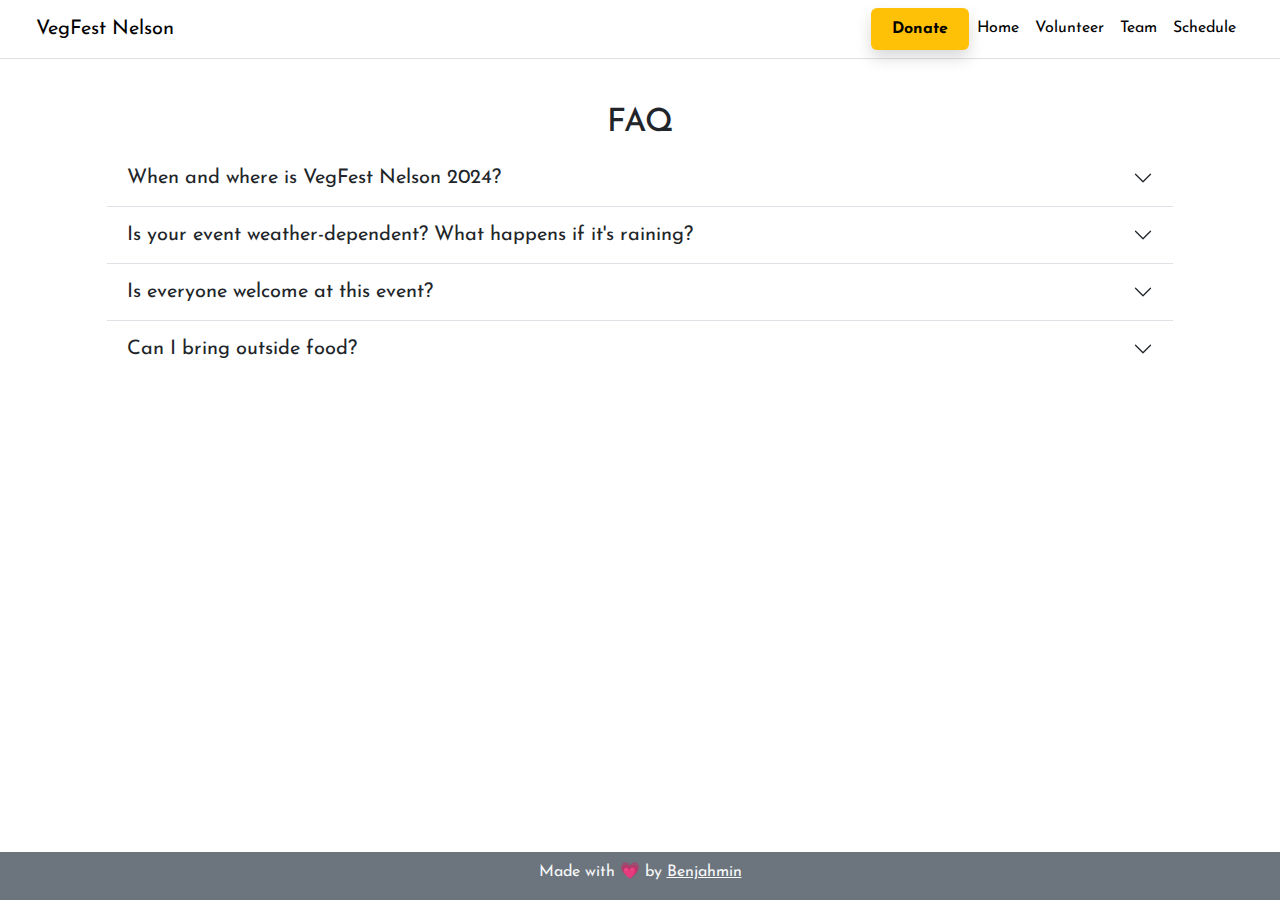
<file: faq.html>
<!DOCTYPE html>
<html lang="en">

<head>
    <meta charset="UTF-8">
    <meta name="viewport" content="width=device-width, initial-scale=1.0">
    <link rel="stylesheet" href="https://cdnjs.cloudflare.com/ajax/libs/font-awesome/4.7.0/css/font-awesome.min.css">
    <link href="https://cdn.jsdelivr.net/npm/bootstrap@5.3.3/dist/css/bootstrap.min.css" rel="stylesheet"
        integrity="sha384-QWTKZyjpPEjISv5WaRU9OFeRpok6YctnYmDr5pNlyT2bRjXh0JMhjY6hW+ALEwIH" crossorigin="anonymous">
    <link rel="stylesheet" href="https://cdnjs.cloudflare.com/ajax/libs/font-awesome/4.7.0/css/font-awesome.min.css">
    <link rel="stylesheet" href="style.css">
    <script src="https://cdn.jsdelivr.net/npm/bootstrap@5.3.3/dist/js/bootstrap.bundle.min.js"
        integrity="sha384-YvpcrYf0tY3lHB60NNkmXc5s9fDVZLESaAA55NDzOxhy9GkcIdslK1eN7N6jIeHz"
        crossorigin="anonymous"></script>
    <title>VegFest Nelson</title>
    <link rel="icon" type="image/x-icon" href="/images/favicon.png">

</head>

<body>
    <header>
        <nav class="navbar navbar-expand-lg fixed-top bg-white border-bottom">
            <div class="container-fluid">
                <a class="navbar-brand px-4" href="./index.html">VegFest Nelson</a>
                <button class="navbar-toggler" type="button" data-bs-toggle="collapse" data-bs-target="#navbarNav"
                    aria-controls="navbarNav" aria-expanded="false" aria-label="Toggle navigation">
                    <span class="navbar-toggler-icon"></span>
                </button>
                <div class="collapse navbar-collapse" id="navbarNav">
                    <ul class="navbar-nav ms-auto px-4">
                        <li class="nav-item bg-warning btn py-0 shadow" id="media">
                            <a href="https://www.gofundme.com/f/help-veg-fest-nelsons-message-to-save-animals"
                                target="_blank" class="nav-link active fw-bold">Donate</a>
                        </li>
                        <li class="nav-item">
                        <li class="nav-item">
                            <a class="nav-link active" href="./index.html">Home</a>
                        </li>

                        <li class="nav-item">
                            <a class="nav-link active" href="https://forms.gle/e1QvQvvYbcWp2ndZ7"
                                target="_blank">Volunteer</a>
                        </li>
                        <li class="nav-item">
                            <a class="nav-link active" href="./team.html">Team</a>
                        </li>
                        <li class="nav-item">
                            <a class="nav-link active" href="./schedule.html">Schedule</a>

                        </li>
                    </ul>
                </div>
            </div>
        </nav>
    </header>


    <section class="text-dark text-center py-2 my-5 mx-auto  col-10" id="faq">
        <h2 class="mt-5">FAQ</h2>
        <div class="accordion accordion-flush" id="accordionFlushExample">
            <div class="accordion-item">
                <h2 class="accordion-header" id="flush-headingOne">
                    <button class="accordion-button collapsed" type="button" data-bs-toggle="collapse"
                        data-bs-target="#flush-collapseOne" aria-expanded="false" aria-controls="flush-collapseOne">
                        When and where is VegFest Nelson 2024?
                    </button>
                </h2>
                <div id="flush-collapseOne" class="accordion-collapse collapse" aria-labelledby="flush-headingOne"
                    data-bs-parent="#accordionFlushExample">
                    <div class="accordion-body text-start">Sunday, August 18, 2024
                        300 Block of Baker St., Nelson, BC, Canada
                    </div>
                </div>
            </div>
            <div class="accordion-item">
                <h2 class="accordion-header" id="flush-headingTwo">
                    <button class="accordion-button collapsed" type="button" data-bs-toggle="collapse"
                        data-bs-target="#flush-collapseTwo" aria-expanded="false" aria-controls="flush-collapseTwo">
                        Is your event weather-dependent? What happens if it's raining?
                    </button>
                </h2>
                <div id="flush-collapseTwo" class="accordion-collapse collapse" aria-labelledby="flush-headingTwo"
                    data-bs-parent="#accordionFlushExample">
                    <div class="accordion-body text-start">
                        Our event is happening - rain or shine! We are
                        also tough and a little rain is not going to stop us from having the best time ever at
                        VegFest!
                        p.s. rain will be great
                        for the fires so hoping for more of it 💚.
                    </div>
                </div>
            </div>


            <div class="accordion-item">
                <h2 class="accordion-header" id="flush-headingFour">
                    <button class="accordion-button collapsed" type="button" data-bs-toggle="collapse"
                        data-bs-target="#flush-collapseFour" aria-expanded="false" aria-controls="flush-collapseFour">
                        Is everyone welcome at this event?
                    </button>
                </h2>
                <div id="flush-collapseFour" class="accordion-collapse collapse" aria-labelledby="flush-headingFour"
                    data-bs-parent="#accordionFlushExample">
                    <div class="accordion-body text-start">
                        Yes... as long as you are kind! VegFest welcomes all individuals, including people of
                        different
                        races, ethnicities,
                        religions, ages, abilities, genders, sexual orientations, and no matter where you are on
                        your
                        food journey.
                    </div>
                </div>
            </div>

            <div class="accordion-item">
                <h2 class="accordion-header" id="flush-headingFive">
                    <button class="accordion-button collapsed" type="button" data-bs-toggle="collapse"
                        data-bs-target="#flush-collapseFive" aria-expanded="false" aria-controls="flush-collapseFive">
                        Can I bring outside food?
                    </button>
                </h2>
                <div id="flush-collapseFive" class="accordion-collapse collapse" aria-labelledby="flush-headingFive"
                    data-bs-parent="#accordionFlushExample">
                    <div class="accordion-body text-start">
                        Yes - but with so much delicious food to eat at VegFest, why on earth would you want to?!
                    </div>
                </div>
            </div>
        </div>
    </section>

    <!-- <div class="d-flex justify-content-center gap-4 align-items-center">
        <img src="./images/facebook_logo.png" style="height: 2.5rem;" />
        <img src="./images/Instagram_logo.jpeg" style="height: 3rem;" />
    </div> -->

    <footer class="text-center bg-secondary mt-5 footer">
        <p class="text-light  text-center"> Made with 💗 by
            <a target="_blank" href="https://benjahminkoenigsberg.com/" class="text-light">Benjahmin</a>
        </p>
    </footer>
</body>

</html>
</file>
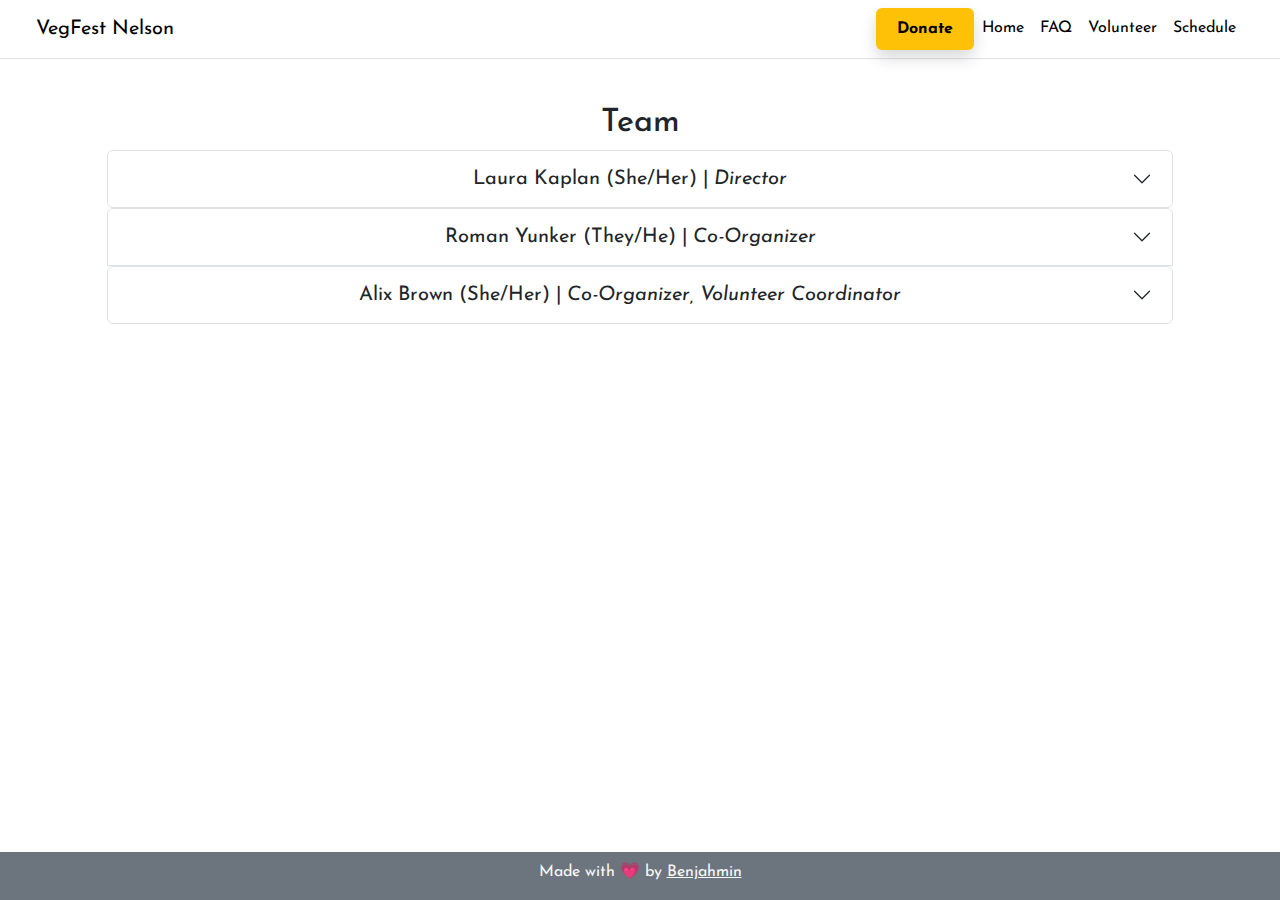
<file: team.html>
<!DOCTYPE html>
<html lang="en">

<head>
    <meta charset="UTF-8">
    <meta name="viewport" content="width=device-width, initial-scale=1.0">
    <link rel="stylesheet" href="https://cdnjs.cloudflare.com/ajax/libs/font-awesome/4.7.0/css/font-awesome.min.css">
    <link href="https://cdn.jsdelivr.net/npm/bootstrap@5.3.3/dist/css/bootstrap.min.css" rel="stylesheet"
        integrity="sha384-QWTKZyjpPEjISv5WaRU9OFeRpok6YctnYmDr5pNlyT2bRjXh0JMhjY6hW+ALEwIH" crossorigin="anonymous">
    <link rel="stylesheet" href="https://cdnjs.cloudflare.com/ajax/libs/font-awesome/4.7.0/css/font-awesome.min.css">
    <link rel="stylesheet" href="style.css">
    <script src="https://cdn.jsdelivr.net/npm/bootstrap@5.3.3/dist/js/bootstrap.bundle.min.js"
        integrity="sha384-YvpcrYf0tY3lHB60NNkmXc5s9fDVZLESaAA55NDzOxhy9GkcIdslK1eN7N6jIeHz"
        crossorigin="anonymous"></script>
    <title>VegFest Nelson</title>
    <link rel="icon" type="image/x-icon" href="/images/favicon.png">

</head>

<body>
    <header>
        <nav class="navbar navbar-expand-lg fixed-top bg-white border-bottom">
            <div class="container-fluid">
                <a class="navbar-brand px-4" href="./index.html">VegFest Nelson</a>
                <button class="navbar-toggler" type="button" data-bs-toggle="collapse" data-bs-target="#navbarNav"
                    aria-controls="navbarNav" aria-expanded="false" aria-label="Toggle navigation">
                    <span class="navbar-toggler-icon"></span>
                </button>
                <div class="collapse navbar-collapse" id="navbarNav">
                    <ul class="navbar-nav ms-auto px-4">
                        <li class="nav-item bg-warning btn py-0 shadow" id="media">
                            <a href="https://www.gofundme.com/f/help-veg-fest-nelsons-message-to-save-animals"
                                target="_blank" class="nav-link active fw-bold">Donate</a>
                        </li>
                        <li class="nav-item">
                        <li class="nav-item">
                            <a class="nav-link active" href="./index.html">Home</a>
                        </li>

                        <li class="nav-item">
                            <a class="nav-link active" href="./faq.html">FAQ</a>
                        </li>
                        <li class="nav-item">
                            <a class="nav-link active" href="https://forms.gle/e1QvQvvYbcWp2ndZ7"
                                target="_blank">Volunteer</a>
                        </li>
                        <li class="nav-item">
                            <a class="nav-link active" href="./schedule.html">Schedule</a>

                        </li>

                    </ul>
                </div>
            </div>
        </nav>
    </header>


    <section class="text-dark text-center py-2 my-5 mx-auto  col-10" id="team">
        <h2 class="mt-5">Team</h2>

        <div class="accordion" id="accordionOne">
            <div class="accordion-item">
                <h2 class="accordion-header d-block text-center" id="headingOne">
                    <button class="accordion-button collapsed" type="button" data-bs-toggle="collapse"
                        data-bs-target="#collapseOne" aria-expanded="true" aria-controls="collapseOne">
                        <span class="d-block w-100 text-center">Laura Kaplan (She/Her) | <em>Director</em></span>
                    </button>
                </h2>
                <div id="collapseOne" class="accordion-collapse collapse" aria-labelledby="headingOne"
                    data-bs-parent="#accordionOne">
                    <div
                        class="accordion-body d-flex align-items-center justify-content-center flex-md-row flex-column">
                        <img src="./images/Laura Kaplan.JPG" class="img-fluid" style="height: 16rem; width: auto;" />
                        <p class="mt-1 lead p-2">I have been plant-based since 2017 and vegan for the animals since
                            watching Earthlings in 2022. Since then, I have
                            devoted my energy to bringing more awareness of animal rights to Nelson. This festival is my
                            labour of love to help
                            unite our vegan community here and to help everyone to go towards a more compassionate
                            future for all animals - human
                            and non-human alike.</p>
                    </div>
                    <p><a href="https://www.facebook.com/laura.kaplan.5249/">Laura on FaceBook</a></p>

                </div>
            </div>
        </div>


<div class="accordion" id="accordionTwo">
    <div class="accordion-item">
        <h2 class="accordion-header d-block text-center" id="headingOne">
            <button class="accordion-button collapsed" type="button" data-bs-toggle="collapse"
                data-bs-target="#collapseTwo" aria-expanded="true" aria-controls="collapseTwo">
                <span class="d-block w-100 text-center">Roman Yunker (They/He) | <em>Co-Organizer</em></span>
            </button>
        </h2>
        <div id="collapseTwo" class="accordion-collapse collapse" aria-labelledby="headingOne"
            data-bs-parent="#accordionTwo">
            <div class="accordion-body d-flex align-items-center justify-content-center flex-md-row flex-column">
                <img src="./images/Roman Yunker.jpg" class="img-fluid" style="height: 16rem; width: auto;" />
                <p class="mt-1 lead p-2">I co-organize several events for vegans, animal rights activists, and supporters throughout the year. My dream is for
                human society to become vegan and my goal is to help it come to fruition. I am honoured to have a part in creating the
                first Veg Fest in Nelson and am excited to be there in August!</p>
            </div>
            <p><a href="https://www.facebook.com/romanyunker/">Roman on FaceBook</a></p>

        </div>
    </div>

<div class="accordion" id="accordionTwo">
    <div class="accordion-item">
        <h2 class="accordion-header d-block text-center" id="headingThree">
            <button class="accordion-button collapsed" type="button" data-bs-toggle="collapse"
                data-bs-target="#collapseThree" aria-expanded="true" aria-controls="collapseThree">
                <span class="d-block w-100 text-center">Alix Brown (She/Her) | <em>Co-Organizer, Volunteer Coordinator</em></span>
            </button>
        </h2>
        <div id="collapseThree" class="accordion-collapse collapse" aria-labelledby="headingThree"
            data-bs-parent="#accordionThree">
            <div class="accordion-body d-flex align-items-center justify-content-center flex-md-row flex-column">
                <img src="./images/AlixBrown.jpg" class="img-fluid" style="height: 16rem; width: auto;" />
                <p class="mt-1 lead p-2">I’m a vegan fitness and nutrition coach. I love fashion, doing art, being in nature and roller-skating.</p>
            </div>
            <p><a href="https://www.instagram.com/artzy_health_nut/">Alix on Instagram</a></p>

        </div>
    </div>


</div>


    </section>

    <!-- <div class="d-flex justify-content-center gap-4 align-items-center">
        <img src="./images/facebook_logo.png" style="height: 2.5rem;" />
        <img src="./images/Instagram_logo.jpeg" style="height: 3rem;" />
    </div> -->

    <footer class="text-center bg-secondary mt-5 footer">
        <p class="text-light  text-center"> Made with 💗 by
            <a target="_blank" href="https://benjahminkoenigsberg.com/" class="text-light">Benjahmin</a>
        </p>
    </footer>
</body>

</html>
</file>
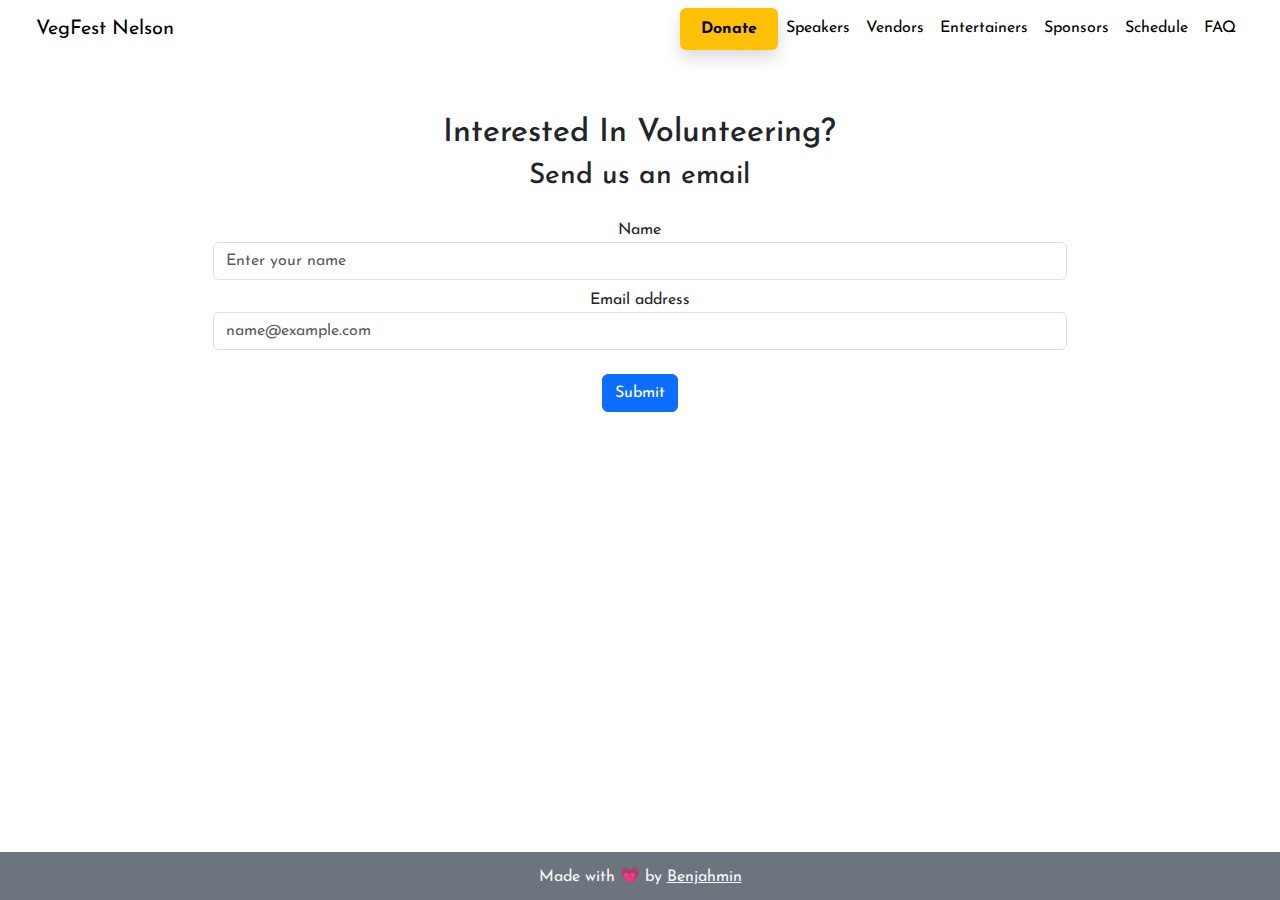
<file: volunteer.html>
<!DOCTYPE html>
<html lang="en">

<head>
    <meta charset="UTF-8">
    <meta name="viewport" content="width=device-width, initial-scale=1.0">
    <link rel="stylesheet" href="https://cdnjs.cloudflare.com/ajax/libs/font-awesome/4.7.0/css/font-awesome.min.css">
    <link href="https://cdn.jsdelivr.net/npm/bootstrap@5.3.3/dist/css/bootstrap.min.css" rel="stylesheet"
        integrity="sha384-QWTKZyjpPEjISv5WaRU9OFeRpok6YctnYmDr5pNlyT2bRjXh0JMhjY6hW+ALEwIH" crossorigin="anonymous">
    <link rel="stylesheet" href="https://cdnjs.cloudflare.com/ajax/libs/font-awesome/4.7.0/css/font-awesome.min.css">
    <link rel="stylesheet" href="style.css">
    <script src="https://cdn.jsdelivr.net/npm/bootstrap@5.3.3/dist/js/bootstrap.bundle.min.js"
        integrity="sha384-YvpcrYf0tY3lHB60NNkmXc5s9fDVZLESaAA55NDzOxhy9GkcIdslK1eN7N6jIeHz"
        crossorigin="anonymous"></script>
    <link rel="icon" type="image/x-icon" href="/images/favicon.png">
    <script type="module" src="./script.js" defer></script>
    <title>VegFest Nelson</title>
    <link rel="icon" type="image/x-icon" href="/images/favicon.png">

</head>

<body>
    <header>
        <nav class="navbar navbar-expand-lg">
            <div class="container-fluid">
                <a class="navbar-brand px-4" href="./index.html">VegFest Nelson</a>
                <button class="navbar-toggler" type="button" data-bs-toggle="collapse" data-bs-target="#navbarNav"
                    aria-controls="navbarNav" aria-expanded="false" aria-label="Toggle navigation">
                    <span class="navbar-toggler-icon"></span>
                </button>
                <div class="collapse navbar-collapse" id="navbarNav">
                    <ul class="navbar-nav ms-auto px-4">
                        <li class="nav-item bg-warning btn py-0 shadow" id="media">
                            <a href="https://www.gofundme.com/f/help-veg-fest-nelsons-message-to-save-animals"
                                target="_blank" class="nav-link active fw-bold">Donate</a>
                        </li>
                        <li class="nav-item">
                            <a class="nav-link active" href="./index.html">Speakers</a>
                        </li>
                        <li class="nav-item">
                            <a class="nav-link active" href="./index.html">Vendors</a>
                        </li>
                        <li class="nav-item">
                            <a class="nav-link active" href="./index.html">Entertainers</a>
                        </li>
                        <li class="nav-item">
                            <a class="nav-link active" href="./index.html">Sponsors</a>
                        </li>
                        <li class="nav-item">
                            <a class="nav-link active" href="./index.html">Schedule</a>
                        </li>
                        <li class="nav-item">
                            <a class="nav-link active" href="./faq.html">FAQ</a>
                        </li>
                    </ul>
                </div>
            </div>
        </nav>
    </header>

    <section class="w-full text-dark text-center py-2 my-5 mx-auto col-10 col-md-8" id="contact">
        <h2>Interested In Volunteering?</h2>
        <h3>Send us an email</h3>
        <form class="mt-4">
            <div class="form-group">
                <label for="name">Name</label>
                <input type="text" class="form-control" id="name" placeholder="Enter your name">
            </div>
            <div class="form-group mt-2">
                <label for="email">Email address</label>
                <input type="email" class="form-control" id="email" placeholder="name@example.com">
            </div>
            <button type="submit" class="btn btn-primary mt-4" id="submitBtn">Submit</button>

        </form>

    </section>


    <footer class="text-center bg-secondary mt-5 fixed-bottom">
        <p class="text-light  text-center mt-2"> Made with 💗 by
            <a target="_blank" href="https://benjahminkoenigsberg.com/" class="text-light">Benjahmin</a>
        </p>
    </footer>
</body>

</html>
</file>
<file: style.css>
@import url('https://fonts.googleapis.com/css2?family=Josefin+Sans:ital,wght@0,100..700;1,100..700&display=swap');


body {
    font-family: "Josefin Sans", sans-serif;
    font-optical-sizing: auto;
    font-style: normal;
}

.josefin {
    font-family: "Josefin Sans", sans-serif;
    font-optical-sizing: auto;
    font-style: normal;
}

.arial{
    font-family: Arial, Helvetica, sans-serif;
}

.grow {
    transition: all .2s ease-in-out;
}

.grow:hover {
    transform: scale(1.05);
    font-weight: bold;
}


.footer {
    position: fixed;
    padding-top: .5rem;
    height: 3rem;
    bottom: 0;
    width: 100%;
}

footer {
    position: relative;
    margin-top: -150px;
    /* negative value of footer height */
    height: 3rem;
    clear: both;
    padding: 5px;
}

.accordion-item , .accordion-button {
    font-size: 1.25rem;
}

.accordion-item {
    background-color: rgb(240, 240, 240);
}


@media only screen and (max-width: 990px) {
    #media {
        margin-top: 1rem;

    }
}



.responsive-video {
    position: relative;
    padding-bottom: 56.25%;
    padding-top: 60px; overflow: hidden;
    width: 90%;
    margin: auto;

}

.responsive-video iframe,
.responsive-video object,
.responsive-video embed {
    position: absolute;
    top: 0;
    left: 0;
    width: 100%;
    height: 100%;

}
</file>
